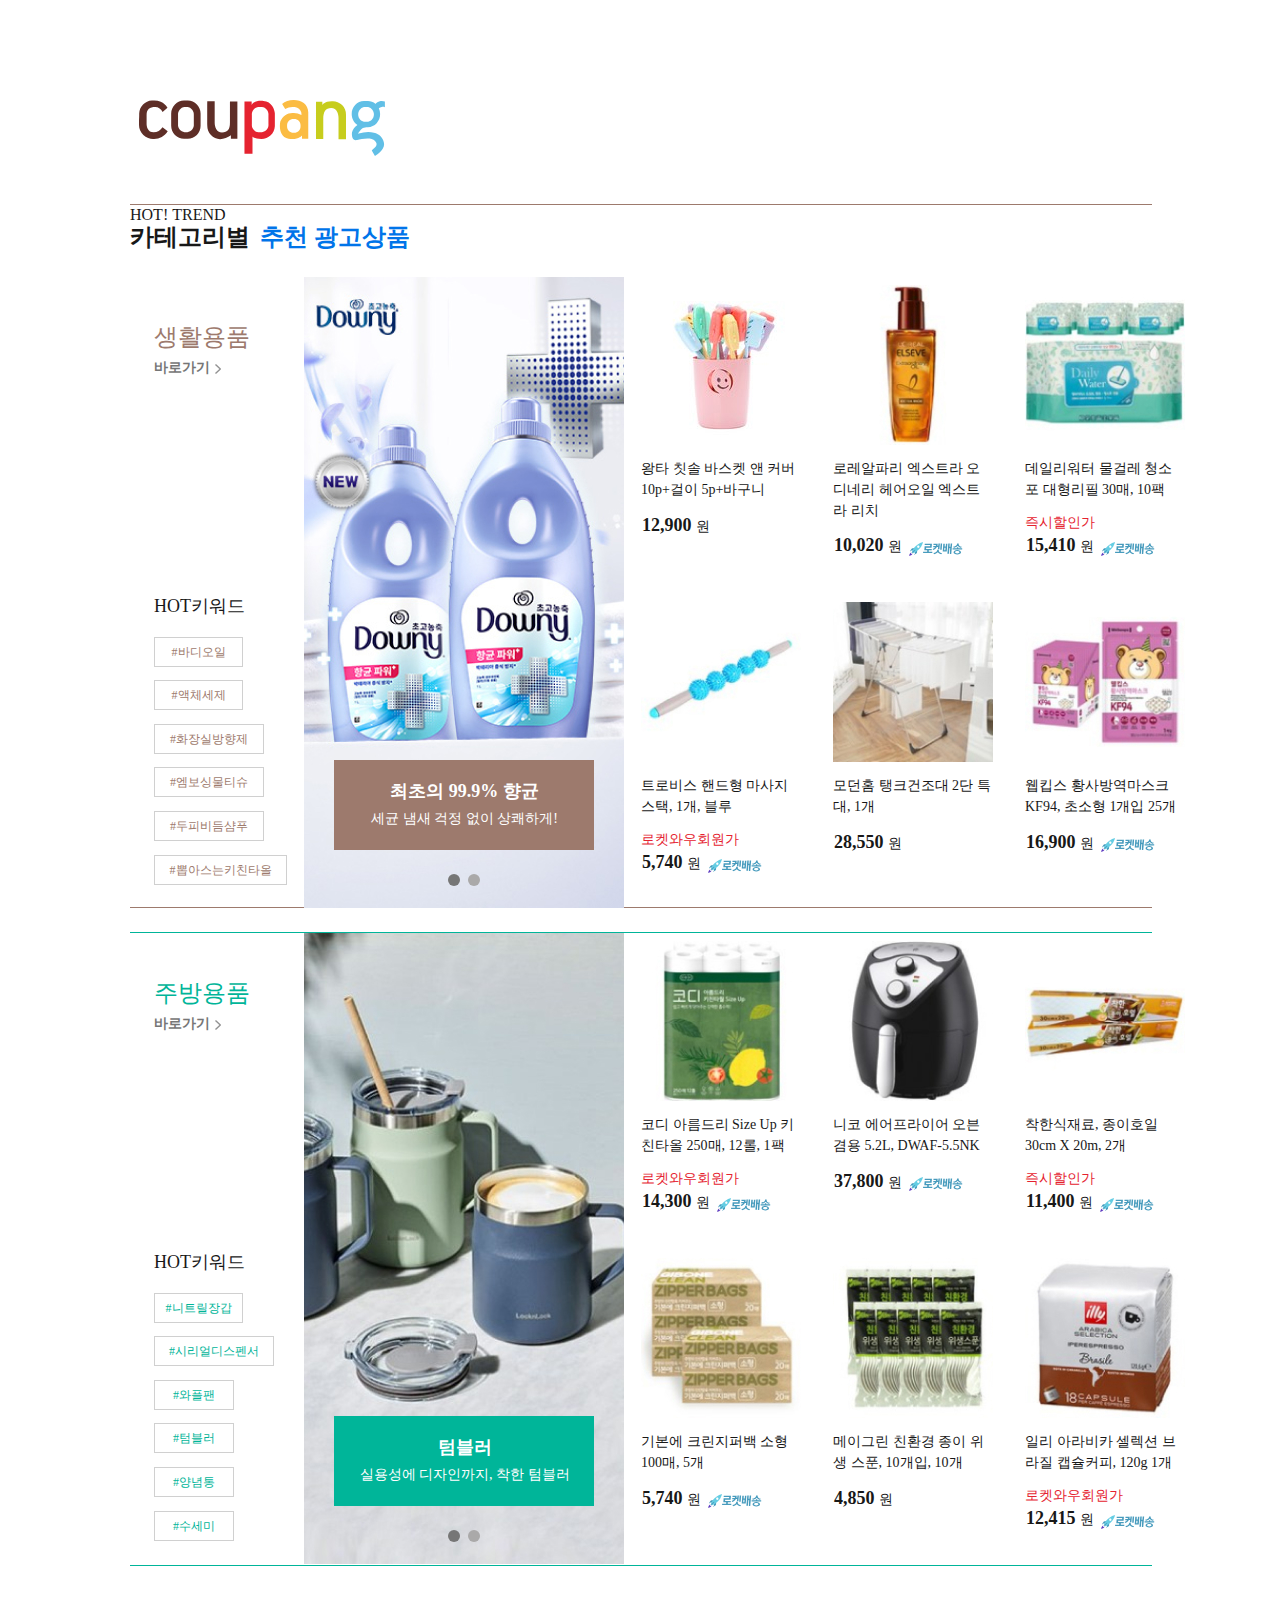
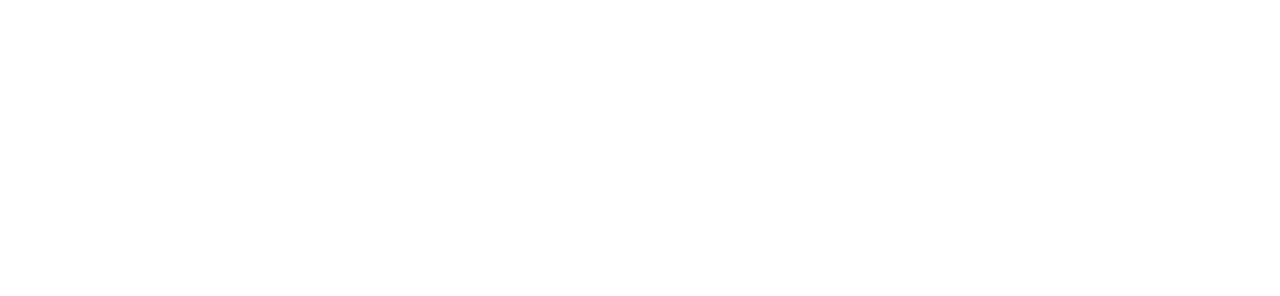
<file: index.html>
<!DOCTYPE html>
<html lang="ko-KR">

<head>
  <meta charset="UTF-8" />
  <meta http-equiv="X-UA-Compatible" content="IE=edge" />
  <meta name="viewport" content="width=device-width, initial-scale=1.0" />
  <title>카테고리별 추천 광고상품 - 쿠팡(Coupang)</title>
  <link rel="icon" href="/assets/favicon/favicon.png" />
  <link rel="preconnect" href="https://fonts.googleapis.com" />
  <link rel="preconnect" href="https://fonts.gstatic.com" crossorigin />
  <link href="https://fonts.googleapis.com/css2?family=Noto+Sans+KR:wght@100;300;400;500;700;900&display=swap"
    rel="stylesheet" />
  <link rel="stylesheet" href="/stylesheets/main.css" />
</head>

<body>
  <div class="container">
    <header>
      <h1>
        <div class="header-wrap">
          <a class="link" href="https://www.coupang.com/">
            <img src="./assets/logo/logo.svg" alt="쿠팡로고">
          </a>
        </div>
      </h1>
    </header>

    <!-- 생활용품 섹션영역 -->
    <div class="section-wrap">
      <section>
        <div class="section-box">
          <div class="title-box">
            <span>HOT!&nbsp;TREND</span>
            <h4>카테고리별<span>추천&nbsp;광고상품</span></h4>
          </div>
          <article>
            <div class="atricle-wrap">
              <div class="article-box">
                <div class="link-box">
                  <h4>생활용품</h4>
                  <div class="direct-box">
                    <a href="/" class="direct-link">
                      <span>바로가기</span>
                      <p class="arrow-img"></p>
                    </a>
                  </div>
                </div>
                <div class="keyword-box">
                  <h3>HOT키워드</h3>
                  <ul>
                    <li><a href="/">#바디오일</a></li>
                    <li><a href="/">#액체세제</a></li>
                    <li><a href="/">#화장실방향제</a></li>
                    <li><a href="/">#엠보싱물티슈</a></li>
                    <li><a href="/">#두피비듬샴푸</a></li>
                    <li><a href="/">#뽑아스는키친타올</a></li>
                  </ul>
                </div>
              </div>
              <!-- //아티클영역 -->

              <!-- 전체이미지 카드 -->
              <div class="img-box">
                <!-- 캐러셀박스 -->
                <div class="carousel-box">
                  <ul class="carousel-card">
                    <li>
                      <a href="/">
                        <div class="carousel-img">
                          <img src="./assets/slides/houseware-downy.jpg" alt="다우니섬유유연제">
                        </div>
                        <div class="carousel-txt">
                          <div class="carousel-txt2">
                            <strong>최초의 99.9% 향균</strong>
                            <p>세균 냄새 걱정 없이 상쾌하게!</p>
                          </div>
                          <div class="indicate-box">
                            <span class="indicator"></span>
                            <span class="indicator"></span>
                          </div>
                        </div>
                      </a>
                    </li>
                  </ul>
                  <ul class="carousel-card">
                    <li>
                      <a href="/">
                        <div class="carousel-img">
                          <img src="./assets/slides/houseware-dandruff.jpg" alt="닥터방기원 댄드러프">
                        </div>
                      </a>
                    </li>
                  </ul>
                </div>
                <!-- //캐러셀박스 -->

                <!-- 작은이미지 카드 -->
                <div class="product-box">
                  <ul>
                    <div class="product-card">
                      <div class="img-box">
                        <a class="img-link" href="/">
                          <img src="./assets/category/houseware/houseware-basket.jpg" alt="칫솔 바스켓 셋트" tabindex="-1">
                          <div class="img-txt-box" tabindex="-1">
                            <li>
                              <span class="img-txt">왕타 칫솔 바스켓 앤 커버 10p+걸이 5p+바구니</span>
                              <div class="price-box">
                                <span class="sale-info" aria-label="일반판매가" aria-labelledby="pay"></span>
                                <div class="rocket-box">
                                  <span class="price" tabindex="0" id="pay">12,900 <em>원</em></span>
                                  <span><img class="rocket-ico" src="./assets/icon/badge-rocket.svg" alt="로켓배송이미지"
                                     hidden></img></span>
                                </div>
                              </div>
                            </li>
                          </div>
                        </a>
                      </div>
                    </div>
                    <div class="product-card">
                      <div class="img-box">
                        <a class="img-link" href="/">
                          <img src="./assets/category/houseware/houseware-hairoil.jpg" alt="로레알파리 헤어오일">
                          <div class="img-txt-box" tabindex="-1">
                            <li>
                              <span class="img-txt" tabindex="-1">로레알파리 엑스트라 오디네리 헤어오일 엑스트라 리치</span>
                              <div class="price-box" tabindex="-1">
                                <span class="sale-info"></span>
                                <div class="rocket-box">
                                  <span class="price" tabindex="0" aria-label="일반판매가" aria-labelledby="pay">10,020 <em>원</em></span>
                                  <span><img class="rocket-ico" id="pay" src="./assets/icon/badge-rocket.svg"
                                    alt="로켓배송이미지"></img></span>
                                </div>
                              </div>
                            </li>
                          </div>
                        </a>
                      </div>
                    </div>
                    <div class="product-card">
                      <div class="img-box">
                        <a class="img-link" href="/">
                          <img src="./assets/category/houseware/houseware-cleaningcloth.jpg" alt="물걸레 청소포 대형리필">
                          <div class="img-txt-box">
                            <li>
                              <span class="img-txt">데일리워터 물걸레 청소포 대형리필 30매, 10팩</span>
                              <div class="price-box">
                                <span class="sale-info">즉시할인가</span>
                                <div class="rocket-box">
                                  <span class="price" tabindex="0" aria-label="즉시할인가" aria-labelledby="pay">15,410 <em>원</em></span>
                                  <span><img class="rocket-ico" id="pay" src="./assets/icon/badge-rocket.svg"
                                      alt="로켓배송이미지"></img></span>
                                </div>
                              </div>
                            </li>
                          </div>
                        </a>
                      </div>
                    </div>
                    <div class="product-card">
                      <div class="img-box">
                        <a class="img-link" href="/">
                          <img src="./assets/category/houseware/houseware-massagestick.jpg" alt="마사지 스택">
                          <div class="img-txt-box">
                            <li>
                              <span class="img-txt">트로비스 핸드형 마사지 스택, 1개, 블루</span>
                              <div class="price-box">
                                <span class="sale-info">로켓와우회원가</span>
                                <div class="rocket-box">
                                  <span class="price" tabindex="0" aria-label="로켓와우회원가" aria-labelledby="pay">5,740 <em>원</em></span>
                                  <span><img class="rocket-ico" id="pay" src="./assets/icon/badge-rocket.svg"
                                      alt="로켓배송이미지"></img></span>
                                </div>
                              </div>
                            </li>
                          </div>
                        </a>
                      </div>
                    </div>
                    <div class="product-card">
                      <div class="img-box">
                        <a class="img-link" href="/">
                          <img src="./assets/category/houseware/houseware-dryingrack.jpg" alt="건조대">
                          <div class="img-txt-box">
                            <li>
                              <span class="img-txt">모던홈 탱크건조대 2단 특대, 1개</span>
                              <div class="price-box">
                                <span class="sale-info"></span>
                                <div class="rocket-box">
                                  <span class="price" tabindex="0" aria-label="일반판매가" aria-labelledby="pay">28,550 <em>원</em></span>
                                  <span><img class="rocket-ico" src="./assets/icon/badge-rocket.svg" alt="로켓배송이미지"
                                      hidden></img></span>
                                </div>
                              </div>
                            </li>
                          </div>
                        </a>
                      </div>
                    </div>
                    <div class="product-card">
                      <div class="img-box">
                        <a class="img-link" href="/">
                          <img src="./assets/category/houseware/houseware-mask.jpg" alt="황사마스크소형">
                          <div class="img-txt-box">
                            <li>
                              <span class="img-txt">웹킵스 황사방역마스크 KF94, 초소형 1개입 25개</span>
                              <div class="price-box">
                                <span class="sale-info"></span>
                                <div class="rocket-box">
                                  <span class="price" tabindex="0" aria-label="일반판매가" aria-labelledby="pay">16,900 <em>원</em></span>
                                  <span><img class="rocket-ico" id="pay" src="./assets/icon/badge-rocket.svg"
                                      alt="로켓배송이미지"></img></span>
                                </div>
                              </div>
                            </li>
                          </div>
                        </a>
                      </div>
                    </div>
                  </ul>
                </div>
                <!-- //작은이미지 카드 -->

              </div>
              <!-- //전체이미지 카드 -->
            </div>
          </article>

        </div>
      </section>
      <!-- //생활용품섹션  -->

      <!-- 주방용품섹션  -->
      <section>
        <div class="section-box">
          <article>
            <div class="atricle-wrap">
              <div class="article-box">
                <div class="link-box">
                  <h4>주방용품</h4>
                  <div class="direct-box">
                    <a href="/" class="direct-link">
                      <span>바로가기</span>
                      <p class="arrow-img"></p>
                    </a>
                  </div>
                </div>
                <div class="keyword-box">
                  <h3>HOT키워드</h3>
                  <ul>
                    <li><a href="/">#니트릴장갑</a></li>
                    <li><a href="/">#시리얼디스펜서</a></li>
                    <li><a href="/">#와플팬</a></li>
                    <li><a href="/">#텀블러</a></li>
                    <li><a href="/">#양념통</a></li>
                    <li><a href="/">#수세미</a></li>
                  </ul>
                </div>
              </div>
              <!-- //아티클영역 -->

              <div class="img-box">
                <div class="carousel-box">
                  <ul class="carousel-card">
                    <li>
                      <a href="/">
                        <div class="carousel-img">
                          <img src="./assets/slides/kitchenware-tumbler.jpg" alt="텀블러">
                        </div>
                        <div class="carousel-txt">
                          <div class="carousel-txt2">
                            <strong>텀블러</strong>
                            <p>실용성에 디자인까지, 착한 텀블러</p>
                          </div>
                          <div class="indicate-box">
                            <span class="indicator"></span>
                            <span class="indicator"></span>
                          </div>
                        </div>
                      </a>
                    </li>
                  </ul>
                  <ul class="carousel-card">
                    <li>
                      <a href="/">
                        <div class="carousel-img">
                          <img src="./assets/slides/kitchenware-lunchbox.jpg" alt="런치박스">
                        </div>
                      </a>
                    </li>
                  </ul>
                </div>
                <!-- //캐러셀박스 -->

                <!-- 작은이미지 카드 -->
                <div class="product-box">
                  <ul>
                    <div class="product-card">
                      <div class="img-box">
                        <a class="img-link" href="/">
                          <img src="./assets/category/kitchenware/kitchenware-kitchentowel.jpg" alt="키친타올">
                          <div class="img-txt-box">
                            <li>
                              <span class="img-txt">코디 아름드리 Size Up 키친타올 250매, 12롤, 1팩</span>
                              <div class="price-box">
                                <span class="sale-info">로켓와우회원가</span>
                                <div class="rocket-box">
                                  <span class="price" tabindex="0" aria-label="로켓와우회원가" aria-labelledby="pay">14,300 <em>원</em></span>
                                  <span><img class="rocket-ico" id="pay" src="./assets/icon/badge-rocket.svg"
                                      alt="로켓배송이미지"></img></span>
                                </div>
                              </div>
                            </li>
                          </div>
                        </a>
                      </div>
                    </div>
                    <div class="product-card">
                      <div class="img-box">
                        <a class="img-link" href="/">
                          <img src="./assets/category/kitchenware/kitchenware-airfryer.jpg" alt="에어프라이어">
                          <div class="img-txt-box">
                            <li>
                              <span class="img-txt">니코 에어프라이어 오븐겸용 5.2L, DWAF-5.5NK</span>
                              <div class="price-box">
                                <span class="sale-info"></span>
                                <div class="rocket-box">
                                  <span class="price" tabindex="0" aria-label="일반판매가" aria-labelledby="pay">37,800 <em>원</em></span>
                                  <span><img class="rocket-ico" id="pay" src="./assets/icon/badge-rocket.svg"
                                      alt="로켓배송이미지"></img></span>
                                </div>
                              </div>
                            </li>
                          </div>
                        </a>
                      </div>
                    </div>
                    <div class="product-card">
                      <div class="img-box">
                        <a class="img-link" href="/">
                          <img src="./assets/category/kitchenware/kitchenware-paperfoil.jpg" alt="종이호일">
                          <div class="img-txt-box">
                            <li>
                              <span class="img-txt">착한식재료, 종이호일 30cm X 20m, 2개</span>
                              <div class="price-box">
                                <span class="sale-info">즉시할인가</span>
                                <div class="rocket-box">
                                  <span class="price" tabindex="0" aria-label="즉시할인가" aria-labelledby="pay">11,400 <em>원</em></span>
                                  <span><img class="rocket-ico" id="pay" src="./assets/icon/badge-rocket.svg"
                                      alt="로켓배송이미지"></img></span>
                                </div>
                              </div>
                            </li>
                          </div>
                        </a>
                      </div>
                    </div>
                    <div class="product-card">
                      <div class="img-box">
                        <a class="img-link" href="/">
                          <img src="./assets/category/kitchenware/kitchenware-zipperbag.jpg" alt="크린지퍼백">
                          <div class="img-txt-box">
                            <li>
                              <span class="img-txt">기본에 크린지퍼백 소형 100매, 5개</span>
                              <div class="price-box">
                                <span class="sale-info"></span>
                                <div class="rocket-box">
                                  <span class="price" tabindex="0" aria-label="일반판매가" aria-labelledby="pay">5,740 <em>원</em></span>
                                  <span><img class="rocket-ico" id="pay" src="./assets/icon/badge-rocket.svg"
                                      alt="로켓배송이미지"></img></span>
                                </div>
                              </div>
                            </li>
                          </div>
                        </a>
                      </div>
                    </div>
                    <div class="product-card">
                      <div class="img-box">
                        <a class="img-link" href="/">
                          <img src="./assets/category/kitchenware/kitchenware-paperspoon.jpg" alt="종이스푼 ">
                          <div class="img-txt-box">
                            <li>
                              <span class="img-txt">메이그린 친환경 종이 위생 스푼, 10개입, 10개</span>
                              <div class="price-box">
                                <span class="sale-info"></span>
                                <div class="rocket-box">
                                  <span class="price" tabindex="0" aria-label="일반판매가" aria-labelledby="pay">4,850 <em>원</em></span>
                                  <span><img class="rocket-ico" src="./assets/icon/badge-rocket.svg" alt="로켓배송이미지"
                                      hidden></img></span>
                                </div>
                              </div>
                            </li>
                          </div>
                        </a>
                      </div>
                    </div>
                    <div class="product-card">
                      <div class="img-box">
                        <a class="img-link" href="/">
                          <img src="./assets/category/kitchenware/kitchenware-illycoffee.jpg" alt="일리 캡슐커피">
                          <div class="img-txt-box">
                            <li>
                              <span class="img-txt">일리 아라비카 셀렉션 브라질 캡슐커피, 120g 1개</span>
                              <div class="price-box">
                                <span class="sale-info">로켓와우회원가</span>
                                <div class="rocket-box">
                                  <span class="price" tabindex="0" aria-label="로켓와우회원가" aria-labelledby="pay">12,415 <em>원</em></span>
                                  <span><img class="rocket-ico" id="pay" src="./assets/icon/badge-rocket.svg"
                                      alt="로켓배송이미지"></img></span>
                                </div>
                              </div>
                            </li>
                          </div>
                        </a>
                      </div>
                    </div>
                  </ul>
                </div>
                <!-- //작은이미지 카드 -->

              </div>
              <!-- //전체이미지 카드 -->

            </div>
          </article>
        </div>
      </section>
      <!-- //주방용품섹션  -->
    </div>
  </div>
</body>

</html>
</file>
<file: stylesheets/main.css>
@import url("./theme.css");

@import url("./init/normalize.css");
@import url("./init/base.css");

@import url("./common/a11y.css");
@import url("./common/easings.css");

@import url("./pages/category.css");
</file>
